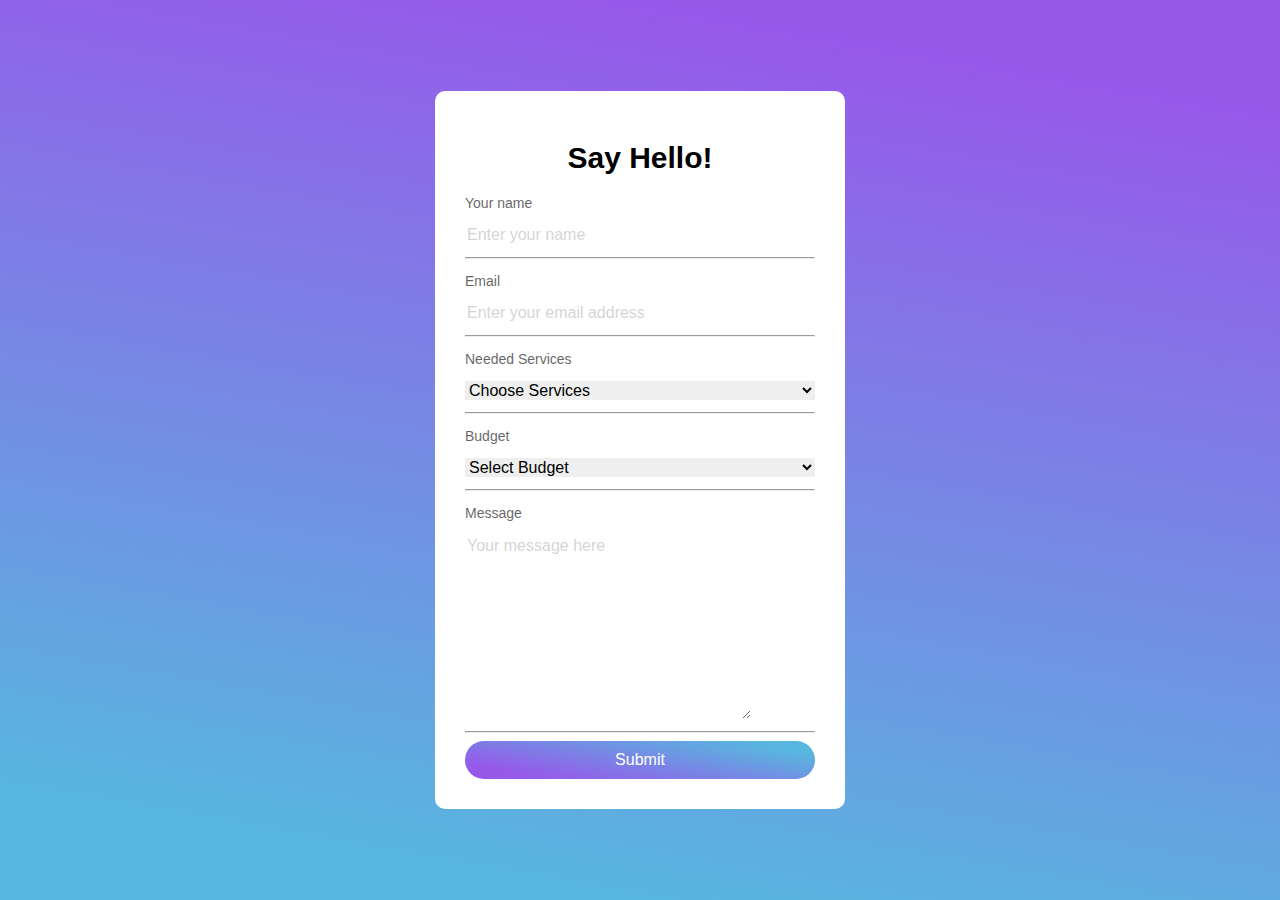
<file: index.html>
<!DOCTYPE html>
<html lang="en">
  <head>
    <meta charset="UTF-8" />
    <meta name="viewport" content="width=device-width, initial-scale=1.0" />
    <meta http-equiv="X-UA-Compatible" content="ie=edge" />
    <link rel="stylesheet" href="style.css" />
    <link rel="stylesheet" href="https://cdnjs.cloudflare.com/ajax/libs/font-awesome/6.1.1/css/all.min.css" integrity="sha512-KfkfwYDsLkIlwQp6LFnl8zNdLGxu9YAA1QvwINks4PhcElQSvqcyVLLD9aMhXd13uQjoXtEKNosOWaZqXgel0g==" crossorigin="anonymous" referrerpolicy="no-referrer" />
    <title>Form</title>
  </head>
  <body>

    <main>

      <section>

        <div class="form">

          <header>
            <h1> Say Hello!</h1>
          </header>
          
          <form action="./thankyou.html">

            <label for="name">
              <p>Your name</p> 
              <input type="text" id="name" placeholder="Enter your name" required>
            </label>

            <hr>

            <label for="email">
              <p>Email</p> 
              <input type="email" id="email" placeholder="Enter your email address" required>
            </label>

            <hr>

            <label for="services">
              <p>Needed Services</p> 
              <select name="Choose Services" id="services" >
                  <option value="choose">Choose Services</option>
                  <option value="marketing">Marketing</option>
                  <option value="website">Website</option>
                  <option value="seo">UX/UI Design</option>
              </select>
          </label>

          <hr>

          <label for="budget">
            <p>Budget</p> 
            <select name="Budget" id="budget" >
                <option value="select">Select Budget</option>
                <option value="100"> under £100</option>
                <option value="200">£100-£300</option>
                <option value="300">£300-£500</option>
                <option value="300">over £500</option>
            </select>
        </label>

        <hr>

        <label for="message">
          <p>Message</p>
          <textarea name="terms" id="message" cols="30" rows="10" placeholder="Your message here" ></textarea>

        </label>

        <hr>

        <button >
          <input type="submit" value="Submit" id="submit" />  <i class="fa-solid fa-arrow-right-long"></i>
        </button>
          
          </form>
        </div>

      </section>
    </main>

  </body>
</html>
</file>
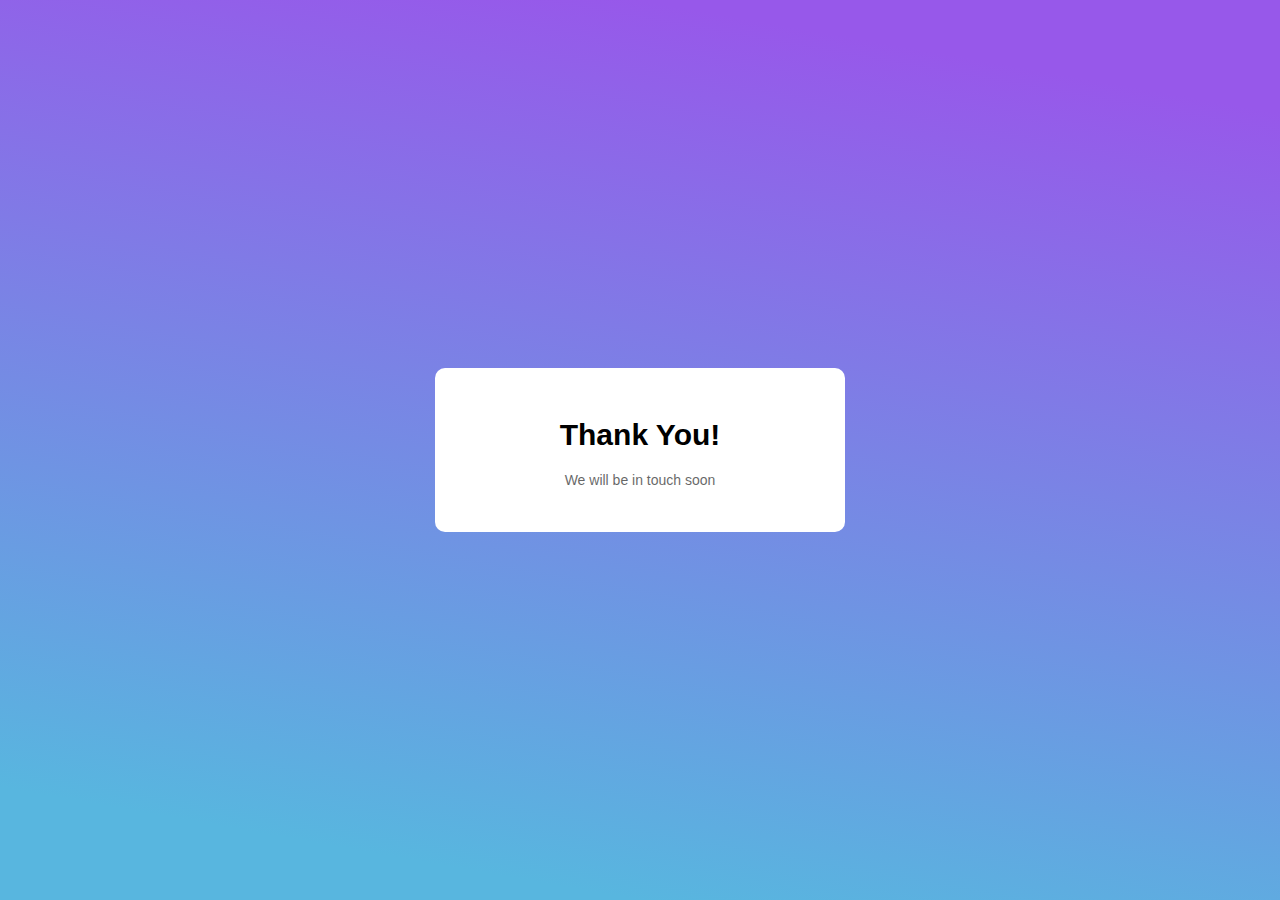
<file: thankyou.html>
<!DOCTYPE html>
<html lang="en">
<head>
    <meta charset="UTF-8">
    <meta http-equiv="X-UA-Compatible" content="IE=edge">
    <meta name="viewport" content="width=device-width, initial-scale=1.0">
    <link rel="stylesheet" href="style.css">
    <title>Submission Successful!</title>
</head>
<body>
    <main>
        <section>
            <h1>Thank You!</h1>
            <p class="confirm">We will be in touch soon</p>
        </section>
    </main>
</body>
</html>
</file>
<file: style.css>
body {
    padding: 0;
    margin: 0;
    box-sizing: border-box;
    justify-content: center;
    align-items: center;
    display: flex;
    height: 100vh;
    font-family: Helvetica, sans-serif;
    background: linear-gradient( 190deg, #9758EA 10%, #58B6DF 90% );
}

h1 {
    display: flex;
    justify-content: center;
    align-items: center;
    font-size: 30px;
}

p {
    opacity: .6;
    font-size: 14px;
}

input::placeholder,
textarea::placeholder  {
    opacity: .3;
}

main {
    width: 350px;
    background-color: white;
    border-radius: 10px;
    padding: 30px;
}

#services,
#budget,
#name,
#email {
    display: block;
    margin: 12px 0;
}

#services, 
#budget {
    width: 100%;
}

textarea,
input,
select {
    font-family: Helvetica, sans-serif;
    font-size: 16px;
    border-top-style: hidden;
    border-bottom-style: hidden;
    border-right-style: hidden;
    border-left-style: hidden;
}

  button, #submit {
    border-radius: 25px;
    width: 100%;
    padding: 5px;
    color: white;
    background: linear-gradient( 190deg, #58B6DF  10%, #9758EA 90% );
    border: transparent;
    opacity: 1;
    cursor: pointer;
  }

  button:hover {
      opacity: .8;
  }

/* Form confirmation page */
.confirm {
    display: flex;
    justify-content: center;
    align-items: center;
}
</file>
